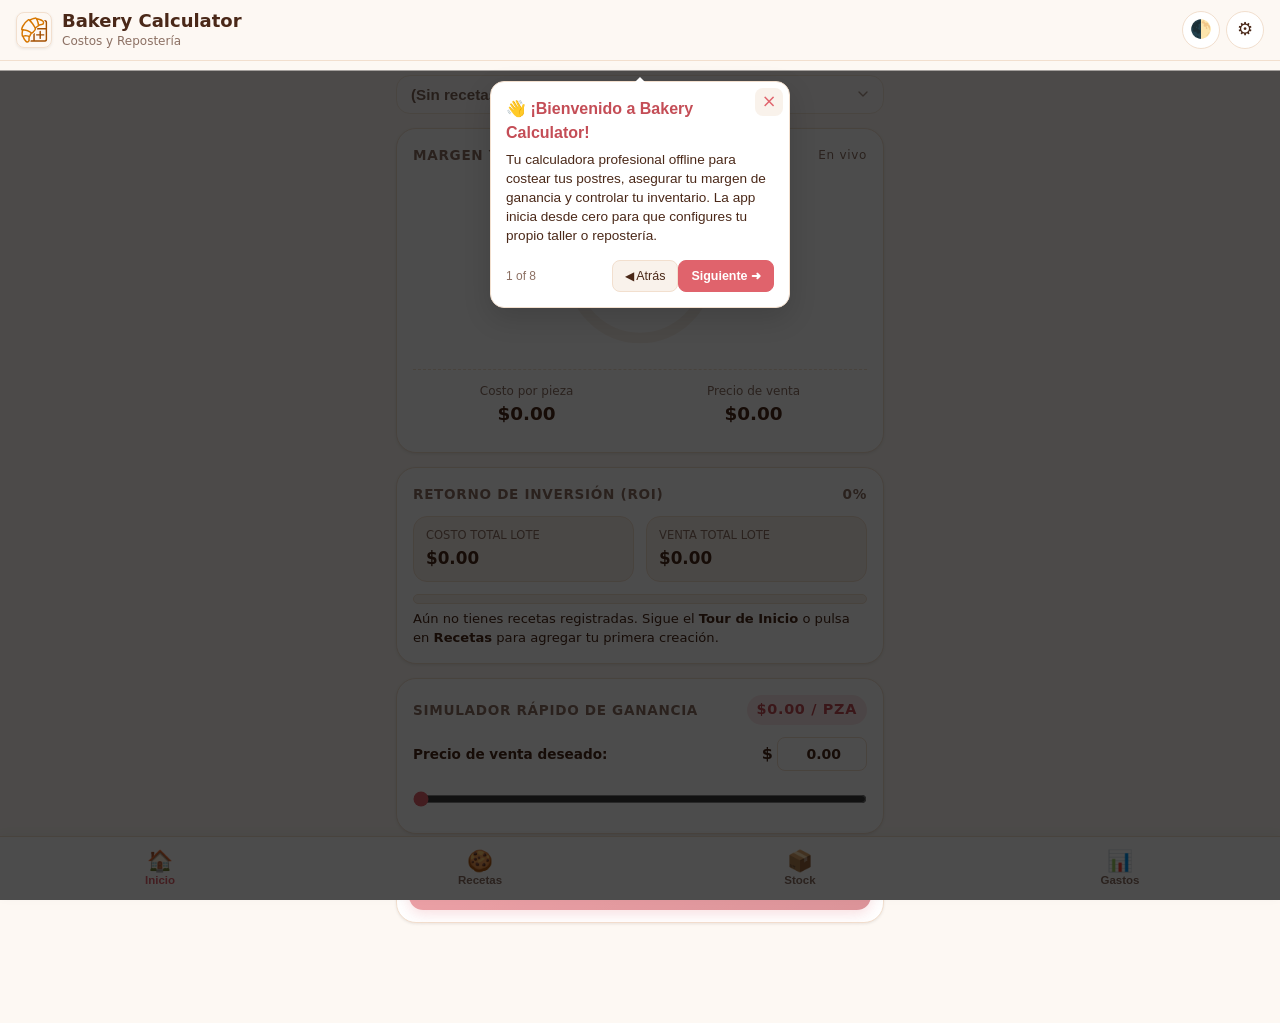
<file: index.html>
﻿<!DOCTYPE html>
<html lang="es-MX">
<head>
  <meta charset="UTF-8">
  <meta name="viewport" content="width=device-width, initial-scale=1.0, maximum-scale=5.0, viewport-fit=cover">
  <meta http-equiv="X-UA-Compatible" content="IE=edge">
  
  <!-- Cache Control (Section 2.2) -->
  <meta http-equiv="Cache-Control" content="no-cache, no-store, must-revalidate">
  <meta http-equiv="Pragma" content="no-cache">
  <meta http-equiv="Expires" content="0">

  <title>Bakery Calculator - Costos y Márgenes de Repostería</title>
  <meta name="description" content="Calculadora profesional offline-first para costeo de repostería y panadería artesanal, cálculo de márgenes, punto de equilibrio y control de inventario.">
  <meta name="author" content="Erik Fernando Pérez Díaz">
  <meta name="robots" content="index, follow">

  <!-- PWA & Apple Meta Tags -->
  <link rel="manifest" href="manifest.webmanifest">
  <link rel="icon" type="image/svg+xml" href="favicon.svg">
  <link rel="apple-touch-icon" href="icon-192.png">
  <meta name="apple-mobile-web-app-capable" content="yes">
  <meta name="apple-mobile-web-app-status-bar-style" content="black-translucent">
  <meta name="apple-mobile-web-app-title" content="Bakery Calc">

  <!-- Dynamic Theme Color -->
  <meta name="theme-color" media="(prefers-color-scheme: light)" content="#FDF8F3">
  <meta name="theme-color" media="(prefers-color-scheme: dark)" content="#1A120E">
  <meta name="theme-color" content="#FDF8F3">

  <!-- Open Graph -->
  <meta property="og:type" content="website">
  <meta property="og:locale" content="es_MX">
  <meta property="og:title" content="Bakery Calculator - Costos y Márgenes de Repostería">
  <meta property="og:description" content="Calcula al instante costos de producción, márgenes de ganancia, ROI e inventario de tus recetas de repostería.">
  <meta property="og:image" content="icon-512.png">

  <!-- Twitter Card -->
  <meta name="twitter:card" content="summary">
  <meta name="twitter:title" content="Bakery Calculator">
  <meta name="twitter:description" content="Control de costos, punto de equilibrio y mermas en repostería artesanal.">
  <meta name="twitter:image" content="icon-512.png">

  <!-- Schema.org JSON-LD -->
  <script type="application/ld+json">
  {
    "@context": "https://schema.org",
    "@type": "WebApplication",
    "name": "Bakery Calculator",
    "alternateName": "Bakery Calculator",
    "author": {
      "@type": "Person",
      "name": "Erik Fernando Pérez Díaz"
    },
    "applicationCategory": "BusinessApplication",
    "operatingSystem": "All (Web, iOS, Android)",
    "description": "Aplicación web progresiva móvil para el cálculo de costos de recetas, márgenes de ganancia, retorno de inversión y deducción de stock en repostería artesanal.",
    "offers": {
      "@type": "Offer",
      "price": "0",
      "priceCurrency": "MXN"
    }
  }
  </script>

  <!-- Vendor Styles (Driver.js offline) -->
  <link rel="stylesheet" href="css/vendor/driver.css">

  <!-- Application Stylesheet -->
  <link rel="stylesheet" href="css/styles.b4k3r3.css">
</head>
<body>
  <!-- Main Header -->
  <header class="app-header">
    <a href="#" class="brand" data-view="tab-inicio" aria-label="Ir a Inicio">
      <img src="favicon.svg" alt="Logo Bakery Calculator" class="brand-logo" id="header-brand-logo">
      <div class="brand-text">
        <h1 id="header-brand-title">Bakery Calculator</h1>
        <span id="header-brand-subtitle">Costos y Repostería</span>
      </div>
    </a>
    <div class="header-actions">
      <button type="button" class="icon-btn" id="btn-header-theme-toggle" title="Cambiar tema claro/oscuro" aria-label="Cambiar tema">
        🌓
      </button>
      <button type="button" class="icon-btn" id="btn-header-settings" title="Ajustes y configuración" aria-label="Ajustes">
        ⚙
      </button>
    </div>
  </header>

  <!-- Main Views Container -->
  <main class="app-container">

    <!-- ========================================== -->
    <!-- TAB 1: INICIO (DASHBOARD)                 -->
    <!-- ========================================== -->
    <section id="tab-inicio" class="view-section active">
      <!-- Recipe Picker -->
      <div class="recipe-picker">
        <label for="hero-recipe-select" class="visually-hidden" style="position:absolute; width:1px; height:1px; overflow:hidden; clip:rect(0,0,0,0);">Selecciona la receta activa:</label>
        <select id="hero-recipe-select" class="select-styled" title="Selecciona la receta activa"></select>
      </div>

      <!-- Hero Card: Margen y Costo Unitario -->
      <div class="card" id="hero-metric-card">
        <div class="card-title">
          <span>Margen y Costo Unitario</span>
          <span style="font-size:0.75rem; text-transform:none; font-weight:normal; color:var(--text-muted);">En vivo</span>
        </div>
        <div class="hero-radial-container">
          <div class="radial-kpi-wrap">
            <svg class="radial-svg" viewBox="0 0 160 160" aria-hidden="true">
              <circle class="radial-bg-circle" cx="80" cy="80" r="64"></circle>
              <circle class="radial-stroke-profit" id="radial-circle-profit" cx="80" cy="80" r="64" stroke-dasharray="402.12" stroke-dashoffset="402.12"></circle>
            </svg>
            <div class="radial-center-text">
              <span class="margin-value" id="hero-margin-value">0%</span>
              <span class="margin-label">Margen Real</span>
            </div>
          </div>
          <div class="hero-submetrics">
            <div class="submetric-item">
              <span class="submetric-label">Costo por pieza</span>
              <span class="submetric-val" id="hero-unit-cost">$0.00</span>
            </div>
            <div class="submetric-item">
              <span class="submetric-label">Precio de venta</span>
              <span class="submetric-val" id="hero-sale-price">$0.00</span>
            </div>
          </div>
        </div>
      </div>

      <!-- ROI & Break-even Card -->
      <div class="card" id="roi-metric-card">
        <div class="card-title">
          <span>Retorno de Inversión (ROI)</span>
          <span id="roi-value-display" style="color:var(--text-muted); font-weight:700;">0%</span>
        </div>
        <div class="roi-grid">
          <div class="roi-metric">
            <div class="label">Costo Total Lote</div>
            <div class="value" id="roi-batch-cost">$0.00</div>
          </div>
          <div class="roi-metric">
            <div class="label">Venta Total Lote</div>
            <div class="value" id="roi-batch-revenue">$0.00</div>
          </div>
        </div>
        <div class="progress-track" aria-label="Progreso de punto de equilibrio">
          <div class="progress-bar-fill" id="roi-break-even-progress" style="width: 0%;"></div>
        </div>
        <div class="narrative-box" id="roi-narrative-text">
          Aún no tienes recetas registradas. Sigue el <strong>Tour de Inicio</strong> o pulsa en <strong>Recetas</strong> para agregar tu primera creación.
        </div>
      </div>

      <!-- Live Price Simulator -->
      <div class="card" id="simulador-card">
        <div class="card-title">
          <span>Simulador Rápido de Ganancia</span>
          <span class="sim-display-bubble" id="sim-unit-profit">+$0.00 / pza</span>
        </div>
        <div class="sim-row">
          <label for="sim-sale-price-input" style="font-size:0.85rem; font-weight:600;">Precio de venta deseado:</label>
          <div style="display:flex; align-items:center; gap:4px;">
            <span style="font-weight:700;">$</span>
            <input type="number" id="sim-sale-price-input" class="input-ctrl" step="0.50" min="0" value="0.00" style="width:90px; text-align:right; font-weight:700;">
          </div>
        </div>
        <input type="range" id="sim-sale-price-slider" class="sim-slider" min="0" max="100" step="0.50" value="0" aria-label="Deslizar precio de venta">
      </div>

      <!-- Big Bake Action Button -->
      <div class="card" style="padding: 12px; margin-bottom: 24px;">
        <button type="button" class="btn-bake-cta" id="btn-bake-cta" disabled style="opacity: 0.6;">
          <span>👨‍🍳</span> Sin Receta Activa
        </button>
      </div>
    </section>

    <!-- ========================================== -->
    <!-- TAB 2: RECETAS                             -->
    <!-- ========================================== -->
    <section id="tab-recetas" class="view-section">
      <div style="display:flex; justify-content:space-between; align-items:center; margin-bottom:12px;">
        <h2 style="font-size:1.15rem; font-weight:700;">Recetas de Repostería</h2>
        <button type="button" class="btn-primary" id="btn-open-recipe-wizard">
          + Nueva Receta
        </button>
      </div>

      <div class="form-group">
        <input type="search" id="recipe-search-input" class="input-ctrl" placeholder="🔍 Buscar receta..." aria-label="Buscar receta">
      </div>

      <!-- Fast Recipe Wizard Card (collapsible) -->
      <div class="card" id="recipe-wizard-card" style="display:none; border:2px solid var(--primary); background:var(--surface-elevated);">
        <div class="card-title">
          <span id="wizard-title">Alta Rápida de Receta</span>
          <button type="button" class="icon-btn" id="btn-cancel-wizard" style="width:28px;height:28px;font-size:0.8rem;" aria-label="Cerrar asistente">✕</button>
        </div>
        <form id="recipe-wizard-form">
          <input type="hidden" id="wizard-recipe-id" value="">
          
          <div style="font-size:0.8rem; font-weight:700; color:var(--primary-dark); margin-bottom:6px;">PASO 1: ESENCIALES</div>
          <div class="form-group">
            <label for="wizard-recipe-name">¿Cómo se llama el postre?</label>
            <input type="text" id="wizard-recipe-name" class="input-ctrl" placeholder="Ej. Galletas Chispas, Brownies..." required>
          </div>

          <div class="form-row">
            <div class="form-group">
              <label for="wizard-recipe-yield">¿Cuántas piezas rinde?</label>
              <input type="number" id="wizard-recipe-yield" class="input-ctrl" value="16" min="1" required>
            </div>
            <div class="form-group">
              <label for="wizard-recipe-weight">Peso por pieza (g)</label>
              <input type="number" id="wizard-recipe-weight" class="input-ctrl" value="80" min="1">
            </div>
          </div>

          <div class="form-row">
            <div class="form-group">
              <label for="wizard-recipe-price">Precio de venta ($ MXN)</label>
              <input type="number" step="0.50" id="wizard-recipe-price" class="input-ctrl" value="28.50" min="0.50" required>
            </div>
            <div class="form-group">
              <label for="wizard-recipe-merma">Merma estimada (%)</label>
              <input type="number" step="0.5" id="wizard-recipe-merma" class="input-ctrl" value="0" min="0" max="30">
            </div>
          </div>

          <div style="font-size:0.8rem; font-weight:700; color:var(--primary-dark); margin:12px 0 6px 0;">PASO 2: INGREDIENTES (TOCA Y SUMA)</div>
          <div class="chips-container" id="recipe-wizard-chips"></div>

          <div id="wizard-selected-items-list" style="margin: 10px 0;"></div>

          <!-- Foldable Indirects Accordion -->
          <div class="accordion">
            <div class="accordion-header">
              <span>⚙ Costos Indirectos del Lote (Opcional)</span>
              <span>▼</span>
            </div>
            <div class="accordion-body">
              <div class="form-row">
                <div class="form-group">
                  <label for="wizard-ind-gas">Minutos de Horno</label>
                  <input type="number" id="wizard-ind-gas" class="input-ctrl" value="18">
                </div>
                <div class="form-group">
                  <label for="wizard-ind-mo-tarifa">Tarifa Mano de Obra ($/hr)</label>
                  <input type="number" id="wizard-ind-mo-tarifa" class="input-ctrl" value="80">
                </div>
              </div>
              <div class="form-row">
                <div class="form-group">
                  <label for="wizard-ind-mo-tiempo">Minutos Mano de Obra</label>
                  <input type="number" id="wizard-ind-mo-tiempo" class="input-ctrl" value="45">
                </div>
                <div class="form-group">
                  <label for="wizard-ind-empaque">Empaque por pieza ($)</label>
                  <input type="number" step="0.10" id="wizard-ind-empaque" class="input-ctrl" value="2.00">
                </div>
              </div>
            </div>
          </div>

          <button type="submit" class="btn-primary" style="width:100%; margin-top:14px; padding:12px;">
            💾 Guardar Receta al Instante
          </button>
        </form>
      </div>

      <!-- Recipes Cards Dynamic List -->
      <div id="recipes-cards-list"></div>
    </section>

    <!-- ========================================== -->
    <!-- TAB 3: STOCK (INVENTARIO)                  -->
    <!-- ========================================== -->
    <section id="tab-stock" class="view-section">
      <!-- Permanent Fast Input Row -->
      <div class="fast-capture-box" id="fast-capture-box">
        <h3>⚡ Entrada Rápida de Insumo (1 toque)</h3>
        <form id="fast-insumo-form" class="fast-input-grid">
          <input type="text" id="fast-ins-name" class="input-ctrl" placeholder="Insumo (ej. Harina)" required>
          <input type="number" step="any" min="0.01" id="fast-ins-qty" class="input-ctrl" placeholder="Cant" required>
          <select id="fast-ins-unit" class="input-ctrl" style="padding:8px 4px;">
            <option value="g">gramos (g)</option>
            <option value="ml">mililitros (ml)</option>
            <option value="pza">piezas (pza)</option>
            <option value="kg">kilogramos (kg)</option>
            <option value="l">litros (l)</option>
          </select>
          <input type="number" step="any" min="0.01" id="fast-ins-price" class="input-ctrl" placeholder="$ Precio" required>
          <button type="submit" class="btn-primary btn-submit-fast" title="Guardar insumo">
            + Guardar
          </button>
        </form>
      </div>

      <div style="display:flex; justify-content:space-between; align-items:center; margin-bottom:10px;">
        <span style="font-size:0.85rem; font-weight:700; color:var(--text-muted); text-transform:uppercase;">Stock de Insumos</span>
        <span class="badge badge-info" id="insumos-count-badge">0 insumos</span>
      </div>

      <!-- Insumos Dynamic List -->
      <div id="insumos-cards-list"></div>
    </section>

    <!-- ========================================== -->
    <!-- TAB 4: GASTOS (OPERATIVOS)                 -->
    <!-- ========================================== -->
    <section id="tab-gastos" class="view-section">
      <div class="card-title" style="margin-bottom:14px;">
        <h2 style="font-size:1.15rem; font-weight:700; color:var(--text-primary); text-transform:none;">Costos Operativos Rápidos</h2>
      </div>

      <form id="gastos-operativos-form">
        <!-- Gas Card -->
        <div class="card">
          <div class="card-title">
            <span>🔥 Gas por Horneada</span>
          </div>
          <div class="form-row">
            <div class="form-group">
              <label for="gastos-gas-minutos">Minutos de horneado por lote</label>
              <input type="number" id="gastos-gas-minutos" class="input-ctrl" value="18" min="1">
            </div>
            <div class="form-group">
              <label for="gastos-gas-costo-min">Costo de gas ($/minuto)</label>
              <input type="number" step="0.0001" id="gastos-gas-costo-min" class="input-ctrl" value="0.2667">
            </div>
          </div>
          <p id="gastos-gas-total-display" style="font-size:0.82rem; color:var(--primary-dark); font-weight:600;">Costo calculado: $4.80 por lote</p>
        </div>

        <!-- Labor Card -->
        <div class="card">
          <div class="card-title">
            <span>👩‍🍳 Mano de Obra Directa</span>
          </div>
          <div class="form-row">
            <div class="form-group">
              <label for="gastos-mo-tarifa">Tarifa deseada ($/hora)</label>
              <input type="number" step="1" id="gastos-mo-tarifa" class="input-ctrl" value="80.00" min="0">
            </div>
            <div class="form-group">
              <label for="gastos-mo-tiempo">Tiempo de trabajo por lote (min)</label>
              <input type="number" id="gastos-mo-tiempo" class="input-ctrl" value="45" min="1">
            </div>
          </div>
          <p id="gastos-mo-total-display" style="font-size:0.82rem; color:var(--primary-dark); font-weight:600;">Costo por lote: $60.00</p>
        </div>

        <!-- Packaging Card -->
        <div class="card">
          <div class="card-title">
            <span>📦 Empaque por Pieza</span>
          </div>
          <div class="form-group">
            <label for="gastos-empaque-pieza">Bolsa celofán + Listón + Sticker ($/pza)</label>
            <input type="number" step="0.10" id="gastos-empaque-pieza" class="input-ctrl" value="2.00" min="0">
          </div>
        </div>

        <button type="submit" class="btn-primary" style="width:100%; padding:12px; margin-bottom:24px;">
          💾 Actualizar Parámetros Operativos
        </button>
      </form>
    </section>

    <!-- ========================================== -->
    <!-- TAB 5: AJUSTES (CONFIGURACIÓN & TOUR)      -->
    <!-- ========================================== -->
    <section id="tab-ajustes" class="view-section">
      <div class="card">
        <div class="card-title">
          <span>Identidad del Negocio</span>
        </div>
        <div class="form-group">
          <label for="settings-negocio-nombre">Nombre de tu Repostería / Taller</label>
          <input type="text" id="settings-negocio-nombre" class="input-ctrl" placeholder="Ej. Mi Taller Dulce" value="">
        </div>
        <p style="font-size:0.78rem; color:var(--text-muted);">
          Autor del sistema: <strong>Erik Fernando Pérez Díaz</strong>
        </p>
      </div>

      <!-- Theme Selector Card -->
      <div class="card">
        <div class="card-title">
          <span>Apariencia y Tema</span>
        </div>
        <div style="display:flex; flex-direction:column; gap:8px;">
          <label style="display:flex; align-items:center; gap:8px; font-size:0.875rem; cursor:pointer;">
            <input type="radio" name="theme-choice" value="auto" checked>
            <span>🌓 Automático (Sincronizado con el dispositivo)</span>
          </label>
          <label style="display:flex; align-items:center; gap:8px; font-size:0.875rem; cursor:pointer;">
            <input type="radio" name="theme-choice" value="light">
            <span>☀️ Modo Claro (Light)</span>
          </label>
          <label style="display:flex; align-items:center; gap:8px; font-size:0.875rem; cursor:pointer;">
            <input type="radio" name="theme-choice" value="dark">
            <span>🌙 Modo Oscuro (Dark)</span>
          </label>
        </div>
      </div>

      <!-- Interactive Tour Card -->
      <div class="card">
        <div class="card-title">
          <span>Aprendizaje y Onboarding</span>
        </div>
        <p style="font-size:0.82rem; color:var(--text-muted); margin-bottom:12px;">
          ¿Quieres repasar cómo configurar tu marca, registrar insumos, armar recetas y calcular costos?
        </p>
        <button type="button" class="btn-secondary" id="btn-start-tour-settings" style="width:100%; padding:10px;">
          🚀 Iniciar Tour Interactivo
        </button>
      </div>

      <!-- Backups Card -->
      <div class="card">
        <div class="card-title">
          <span>Gestión de Datos y Respaldo</span>
        </div>
        <div style="display:flex; flex-direction:column; gap:8px;">
          <button type="button" class="btn-secondary" id="btn-export-json">
            📥 Exportar Respaldo JSON
          </button>
          <input type="file" id="file-import-json" accept=".json" style="display:none;">
          <button type="button" class="btn-secondary" id="btn-import-json">
            📤 Restaurar desde JSON
          </button>
          <button type="button" class="btn-secondary" id="btn-restart-tour">
            🧭 Reiniciar Tour de Bienvenida
          </button>
          <button type="button" class="btn-secondary" id="btn-clear-all-data" style="color:var(--danger); border-color:var(--danger-light);">
            🗑 Borrar Todos los Datos y Empezar de Cero
          </button>
        </div>
      </div>

      <div style="text-align:center; font-size:0.75rem; color:var(--text-muted); margin: 20px 0;">
        Bakery Calculator v2.1.0-b4k3r3 • PWA Offline Ready
      </div>
    </section>

  </main>

  <!-- Bottom Navigation Bar -->
  <nav class="bottom-nav" id="bottom-nav-bar" aria-label="Navegación principal">
    <button type="button" class="nav-item active" data-view="tab-inicio">
      <span class="nav-icon">🏠</span>
      <span>Inicio</span>
    </button>
    <button type="button" class="nav-item" data-view="tab-recetas">
      <span class="nav-icon">🍪</span>
      <span>Recetas</span>
    </button>
    <button type="button" class="nav-item" data-view="tab-stock">
      <span class="nav-icon">📦</span>
      <span>Stock</span>
    </button>
    <button type="button" class="nav-item" data-view="tab-gastos">
      <span class="nav-icon">📊</span>
      <span>Gastos</span>
    </button>
  </nav>

  <!-- Native Confirm Dialog -->
  <dialog class="custom-modal" id="native-confirm-dialog">
    <div class="modal-header">
      <h2 id="confirm-dialog-title">Confirmación</h2>
    </div>
    <div id="confirm-dialog-body" style="font-size:0.9rem; line-height:1.4;"></div>
    <div class="modal-footer">
      <button type="button" class="btn-secondary" id="confirm-dialog-cancel">Cancelar</button>
      <button type="button" class="btn-primary" id="confirm-dialog-ok">Confirmar</button>
    </div>
  </dialog>

  <!-- Native Edit Insumo Dialog -->
  <dialog class="custom-modal" id="native-edit-insumo-dialog">
    <div class="modal-header">
      <h2>Editar Insumo</h2>
    </div>
    <form id="edit-insumo-form">
      <input type="hidden" id="edit-ins-id">
      <div class="form-group">
        <label for="edit-ins-name">Nombre del Insumo</label>
        <input type="text" id="edit-ins-name" class="input-ctrl" required>
      </div>
      <div class="form-group">
        <label for="edit-ins-provider">Proveedor</label>
        <input type="text" id="edit-ins-provider" class="input-ctrl">
      </div>
      <div class="form-row">
        <div class="form-group">
          <label for="edit-ins-qty">Cantidad Presentación</label>
          <input type="number" step="any" id="edit-ins-qty" class="input-ctrl" required>
        </div>
        <div class="form-group">
          <label for="edit-ins-unit">Unidad</label>
          <select id="edit-ins-unit" class="input-ctrl">
            <option value="g">gramos (g)</option>
            <option value="ml">mililitros (ml)</option>
            <option value="pza">piezas (pza)</option>
            <option value="kg">kilogramos (kg)</option>
            <option value="l">litros (l)</option>
          </select>
        </div>
      </div>
      <div class="form-row">
        <div class="form-group">
          <label for="edit-ins-price">Precio Pagado ($ MXN)</label>
          <input type="number" step="any" id="edit-ins-price" class="input-ctrl" required>
        </div>
        <div class="form-group">
          <label for="edit-ins-stock">Stock Actual</label>
          <input type="number" step="any" id="edit-ins-stock" class="input-ctrl" required>
        </div>
      </div>
      <div class="form-group">
        <label for="edit-ins-stockmin">Stock Mínimo (Alerta)</label>
        <input type="number" step="any" id="edit-ins-stockmin" class="input-ctrl">
      </div>
      <div class="modal-footer">
        <button type="button" class="btn-secondary" id="edit-ins-cancel">Cancelar</button>
        <button type="submit" class="btn-primary">Guardar Cambios</button>
      </div>
    </form>
  </dialog>

  <!-- Offline Driver.js bundle (No external network required) -->
  <script src="js/vendor/driver.iife.js"></script>

  <!-- Modular Application Entry Point (No inline JS) -->
  <script type="module" src="js/app.b4k3r3.js"></script>
</body>
</html>
</file>
<file: css/vendor/driver.css>
.driver-active .driver-overlay,.driver-active *{pointer-events:none}.driver-active .driver-active-element,.driver-active .driver-active-element *,.driver-popover,.driver-popover *{pointer-events:auto}@keyframes animate-fade-in{0%{opacity:0}to{opacity:1}}.driver-fade .driver-overlay{animation:animate-fade-in .2s ease-in-out}.driver-fade .driver-popover{animation:animate-fade-in .2s}.driver-popover{all:unset;box-sizing:border-box;color:#2d2d2d;margin:0;padding:15px;border-radius:5px;min-width:250px;max-width:300px;box-shadow:0 1px 10px #0006;z-index:1000000000;position:fixed;top:0;right:0;background-color:#fff}.driver-popover *{font-family:Helvetica Neue,Inter,ui-sans-serif,"Apple Color Emoji",Helvetica,Arial,sans-serif}.driver-popover-title{font:19px/normal sans-serif;font-weight:700;display:block;position:relative;line-height:1.5;zoom:1;margin:0}.driver-popover-close-btn{all:unset;position:absolute;top:0;right:0;width:32px;height:28px;cursor:pointer;font-size:18px;font-weight:500;color:#d2d2d2;z-index:1;text-align:center;transition:color;transition-duration:.2s}.driver-popover-close-btn:hover,.driver-popover-close-btn:focus{color:#2d2d2d}.driver-popover-title[style*=block]+.driver-popover-description{margin-top:5px}.driver-popover-description{margin-bottom:0;font:14px/normal sans-serif;line-height:1.5;font-weight:400;zoom:1}.driver-popover-footer{margin-top:15px;text-align:right;zoom:1;display:flex;align-items:center;justify-content:space-between}.driver-popover-progress-text{font-size:13px;font-weight:400;color:#727272;zoom:1}.driver-popover-footer button{all:unset;display:inline-block;box-sizing:border-box;padding:3px 7px;text-decoration:none;text-shadow:1px 1px 0 #fff;background-color:#fff;color:#2d2d2d;font:12px/normal sans-serif;cursor:pointer;outline:0;zoom:1;line-height:1.3;border:1px solid #ccc;border-radius:3px}.driver-popover-footer .driver-popover-btn-disabled{opacity:.5;pointer-events:none}:not(body):has(>.driver-active-element){overflow:hidden!important}.driver-no-interaction,.driver-no-interaction *{pointer-events:none!important}.driver-popover-footer button:hover,.driver-popover-footer button:focus{background-color:#f7f7f7}.driver-popover-navigation-btns{display:flex;flex-grow:1;justify-content:flex-end}.driver-popover-navigation-btns button+button{margin-left:4px}.driver-popover-arrow{content:"";position:absolute;border:5px solid #fff}.driver-popover-arrow-side-over{display:none}.driver-popover-arrow-side-left{left:100%;border-right-color:transparent;border-bottom-color:transparent;border-top-color:transparent}.driver-popover-arrow-side-right{right:100%;border-left-color:transparent;border-bottom-color:transparent;border-top-color:transparent}.driver-popover-arrow-side-top{top:100%;border-right-color:transparent;border-bottom-color:transparent;border-left-color:transparent}.driver-popover-arrow-side-bottom{bottom:100%;border-left-color:transparent;border-top-color:transparent;border-right-color:transparent}.driver-popover-arrow-side-center{display:none}.driver-popover-arrow-side-left.driver-popover-arrow-align-start,.driver-popover-arrow-side-right.driver-popover-arrow-align-start{top:15px}.driver-popover-arrow-side-top.driver-popover-arrow-align-start,.driver-popover-arrow-side-bottom.driver-popover-arrow-align-start{left:15px}.driver-popover-arrow-align-end.driver-popover-arrow-side-left,.driver-popover-arrow-align-end.driver-popover-arrow-side-right{bottom:15px}.driver-popover-arrow-side-top.driver-popover-arrow-align-end,.driver-popover-arrow-side-bottom.driver-popover-arrow-align-end{right:15px}.driver-popover-arrow-side-left.driver-popover-arrow-align-center,.driver-popover-arrow-side-right.driver-popover-arrow-align-center{top:50%;margin-top:-5px}.driver-popover-arrow-side-top.driver-popover-arrow-align-center,.driver-popover-arrow-side-bottom.driver-popover-arrow-align-center{left:50%;margin-left:-5px}.driver-popover-arrow-none{display:none}
</file>
<file: css/styles.b4k3r3.css>
﻿/* Bakery Calculator - Stylesheet (v2.1.0-b4k3r3) */
:root {
  color-scheme: light dark;
  --bg-main: light-dark(#FDF8F3, #1A120E);
  --surface: light-dark(#FFFFFF, #261B16);
  --surface-elevated: light-dark(#FFFDF9, #32231D);
  --surface-input: light-dark(#F9F2EB, #1F1511);
  --text-primary: light-dark(#4A2818, #F7ECE4);
  --text-muted: light-dark(#8C7063, #B89C8E);
  --primary: light-dark(#E0636C, #E5737B);
  --primary-dark: light-dark(#C44D56, #C75B63);
  --primary-light: light-dark(#FBE8EA, #442226);
  --border: light-dark(#F2DFCE, #443026);
  --border-focus: light-dark(#E0636C, #E5737B);
  --gold: light-dark(#C89B5E, #E0B47A);
  --success: light-dark(#2E8B57, #45B277);
  --success-light: light-dark(#E6F4EA, #1A3826);
  --danger: light-dark(#C93B2B, #E25B4C);
  --danger-light: light-dark(#FCE8E6, #3E1D19);
  --warning: light-dark(#D97706, #F59E0B);
  --warning-light: light-dark(#FEF3C7, #422806);

  --font-family: system-ui, -apple-system, BlinkMacSystemFont, 'Segoe UI', Roboto, Helvetica, Arial, sans-serif;
  --radius-sm: 8px;
  --radius-md: 14px;
  --radius-lg: 20px;
  --radius-full: 9999px;

  --shadow-sm: 0 1px 3px rgba(0, 0, 0, 0.08);
  --shadow-md: 0 4px 14px rgba(0, 0, 0, 0.08);
  --shadow-lg: 0 10px 28px rgba(0, 0, 0, 0.14);

  --nav-height: 64px;
  --header-height: 60px;
}

*, *::before, *::after {
  box-sizing: border-box;
  margin: 0;
  padding: 0;
  -webkit-tap-highlight-color: transparent;
}

html, body {
  width: 100%;
  min-height: 100%;
  font-family: var(--font-family);
  background-color: var(--bg-main);
  color: var(--text-primary);
  line-height: 1.5;
  font-size: 16px;
  text-rendering: optimizeLegibility;
  -webkit-font-smoothing: antialiased;
}

body {
  display: flex;
  flex-direction: column;
  padding-bottom: calc(var(--nav-height) + env(safe-area-inset-bottom, 16px) + 12px);
  padding-top: env(safe-area-inset-top, 0px);
}

/* Accessibility: focus ring */
:focus-visible {
  outline: 2px solid var(--primary);
  outline-offset: 2px;
}

/* Container */
.app-container {
  width: 100%;
  max-width: 520px;
  margin: 0 auto;
  padding: 0 16px;
  display: flex;
  flex-direction: column;
  flex: 1;
}

/* Header */
.app-header {
  position: sticky;
  top: 0;
  z-index: 40;
  background-color: var(--bg-main);
  border-bottom: 1px solid var(--border);
  padding: 10px 16px;
  display: flex;
  align-items: center;
  justify-content: space-between;
  backdrop-filter: blur(8px);
}

.brand {
  display: flex;
  align-items: center;
  gap: 10px;
  text-decoration: none;
  color: var(--text-primary);
}

.brand-logo {
  width: 36px;
  height: 36px;
  border-radius: var(--radius-sm);
  object-fit: cover;
  border: 1px solid var(--border);
  box-shadow: var(--shadow-sm);
}

.brand-text h1 {
  font-size: 1.125rem;
  font-weight: 700;
  line-height: 1.2;
}

.brand-text span {
  font-size: 0.75rem;
  color: var(--text-muted);
  display: block;
}

.header-actions {
  display: flex;
  align-items: center;
  gap: 6px;
}

.icon-btn {
  background: var(--surface);
  border: 1px solid var(--border);
  color: var(--text-primary);
  width: 38px;
  height: 38px;
  border-radius: var(--radius-full);
  display: inline-flex;
  align-items: center;
  justify-content: center;
  cursor: pointer;
  font-size: 1.1rem;
  transition: transform 0.15s ease, background-color 0.15s ease;
}

.icon-btn:hover {
  background: var(--surface-elevated);
}

.icon-btn:active {
  transform: scale(0.94);
}

/* Bottom Navigation */
.bottom-nav {
  position: fixed;
  bottom: 0;
  left: 0;
  right: 0;
  height: calc(var(--nav-height) + env(safe-area-inset-bottom, 0px));
  padding-bottom: env(safe-area-inset-bottom, 0px);
  background-color: var(--surface);
  border-top: 1px solid var(--border);
  display: flex;
  justify-content: space-around;
  align-items: center;
  z-index: 50;
  box-shadow: 0 -2px 10px rgba(0, 0, 0, 0.04);
}

.nav-item {
  flex: 1;
  display: flex;
  flex-direction: column;
  align-items: center;
  justify-content: center;
  gap: 3px;
  height: 100%;
  color: var(--text-muted);
  background: none;
  border: none;
  cursor: pointer;
  font-size: 0.72rem;
  font-weight: 600;
  transition: color 0.15s ease, transform 0.15s ease;
  user-select: none;
}

.nav-item .nav-icon {
  font-size: 1.3rem;
  line-height: 1;
}

.nav-item.active {
  color: var(--primary);
}

.nav-item:active {
  transform: scale(0.92);
}

/* Views router */
.view-section {
  display: none;
  animation: fadeIn 0.2s ease-in-out;
  padding-top: 14px;
}

.view-section.active {
  display: block;
}

@keyframes fadeIn {
  from { opacity: 0; transform: translateY(4px); }
  to { opacity: 1; transform: translateY(0); }
}

/* Card components */
.card {
  background-color: var(--surface);
  border: 1px solid var(--border);
  border-radius: var(--radius-lg);
  padding: 16px;
  margin-bottom: 14px;
  box-shadow: var(--shadow-sm);
  transition: box-shadow 0.2s ease, border-color 0.2s ease;
}

.card:hover {
  box-shadow: var(--shadow-md);
}

.card-title {
  font-size: 0.85rem;
  font-weight: 700;
  text-transform: uppercase;
  letter-spacing: 0.05em;
  color: var(--text-muted);
  margin-bottom: 12px;
  display: flex;
  align-items: center;
  justify-content: space-between;
}

/* Postre selector in hero */
.recipe-picker {
  display: flex;
  gap: 8px;
  align-items: center;
  margin-bottom: 14px;
}

.select-styled {
  flex: 1;
  appearance: none;
  background-color: var(--surface);
  color: var(--text-primary);
  border: 1px solid var(--border);
  border-radius: var(--radius-md);
  padding: 10px 14px;
  font-size: 0.95rem;
  font-weight: 600;
  cursor: pointer;
  background-image: url("data:image/svg+xml;charset=UTF-8,%3csvg xmlns='http://www.w3.org/2000/svg' viewBox='0 0 24 24' fill='none' stroke='%238C7063' stroke-width='2' stroke-linecap='round' stroke-linejoin='round'%3e%3cpolyline points='6 9 12 15 18 9'%3e%3c/polyline%3e%3c/svg%3e");
  background-repeat: no-repeat;
  background-position: right 12px center;
  background-size: 16px;
  padding-right: 36px;
}

/* Hero Radial KPI */
.hero-radial-container {
  display: flex;
  flex-direction: column;
  align-items: center;
  justify-content: center;
  padding: 8px 0;
  position: relative;
}

.radial-kpi-wrap {
  position: relative;
  width: 170px;
  height: 170px;
  display: flex;
  align-items: center;
  justify-content: center;
}

.radial-svg {
  transform: rotate(-90deg);
  width: 100%;
  height: 100%;
}

.radial-bg-circle {
  fill: none;
  stroke: var(--surface-input);
  stroke-width: 10;
}

.radial-stroke-cost {
  fill: none;
  stroke: var(--warning);
  stroke-width: 10;
  stroke-linecap: round;
  transition: stroke-dashoffset 0.6s cubic-bezier(0.4, 0, 0.2, 1);
}

.radial-stroke-profit {
  fill: none;
  stroke: var(--success);
  stroke-width: 10;
  stroke-linecap: round;
  transition: stroke-dashoffset 0.6s cubic-bezier(0.4, 0, 0.2, 1);
}

.radial-center-text {
  position: absolute;
  display: flex;
  flex-direction: column;
  align-items: center;
  justify-content: center;
  text-align: center;
}

.radial-center-text .margin-value {
  font-size: 2.1rem;
  font-weight: 800;
  line-height: 1;
  color: var(--text-primary);
}

.radial-center-text .margin-label {
  font-size: 0.75rem;
  font-weight: 600;
  color: var(--text-muted);
  text-transform: uppercase;
  margin-top: 4px;
}

.hero-submetrics {
  display: flex;
  justify-content: space-around;
  width: 100%;
  margin-top: 14px;
  padding-top: 12px;
  border-top: 1px dashed var(--border);
}

.submetric-item {
  text-align: center;
}

.submetric-label {
  font-size: 0.75rem;
  color: var(--text-muted);
  display: block;
}

.submetric-val {
  font-size: 1.15rem;
  font-weight: 700;
  color: var(--text-primary);
}

/* ROI & Break-even Card */
.roi-grid {
  display: grid;
  grid-template-columns: 1fr 1fr;
  gap: 12px;
  margin-bottom: 12px;
}

.roi-metric {
  background: var(--surface-input);
  border-radius: var(--radius-md);
  padding: 10px 12px;
  border: 1px solid var(--border);
}

.roi-metric .label {
  font-size: 0.72rem;
  color: var(--text-muted);
  text-transform: uppercase;
}

.roi-metric .value {
  font-size: 1.05rem;
  font-weight: 700;
  color: var(--text-primary);
  margin-top: 2px;
}

.progress-track {
  width: 100%;
  height: 10px;
  background-color: var(--surface-input);
  border-radius: var(--radius-full);
  overflow: hidden;
  position: relative;
  margin: 10px 0 6px 0;
  border: 1px solid var(--border);
}

.progress-bar-fill {
  height: 100%;
  background: linear-gradient(90deg, var(--warning), var(--success));
  border-radius: var(--radius-full);
  transition: width 0.4s ease;
}

.narrative-box {
  font-size: 0.82rem;
  color: var(--text-primary);
  line-height: 1.4;
  margin-top: 6px;
}

.narrative-highlight {
  font-weight: 700;
  color: var(--primary-dark);
}

/* Interactive Simulator */
.sim-row {
  display: flex;
  align-items: center;
  justify-content: space-between;
  margin-bottom: 10px;
}

.sim-slider {
  width: 100%;
  margin: 10px 0;
  accent-color: var(--primary);
  cursor: pointer;
}

.sim-display-bubble {
  background: var(--primary-light);
  color: var(--primary-dark);
  padding: 4px 10px;
  border-radius: var(--radius-full);
  font-weight: 700;
  font-size: 0.9rem;
}

/* Big Action Button (Hornear) */
.btn-bake-cta {
  width: 100%;
  background: linear-gradient(135deg, var(--primary), var(--primary-dark));
  color: #FFFFFF;
  border: none;
  border-radius: var(--radius-md);
  padding: 14px 20px;
  font-size: 1.05rem;
  font-weight: 700;
  display: flex;
  align-items: center;
  justify-content: center;
  gap: 10px;
  cursor: pointer;
  box-shadow: 0 4px 14px rgba(224, 99, 108, 0.35);
  transition: transform 0.15s ease, box-shadow 0.15s ease;
}

.btn-bake-cta:hover {
  box-shadow: 0 6px 18px rgba(224, 99, 108, 0.45);
}

.btn-bake-cta:active {
  transform: scale(0.97);
}

/* Fast Input Bar for Stock */
.fast-capture-box {
  background: var(--surface-elevated);
  border: 1px solid var(--border);
  border-radius: var(--radius-lg);
  padding: 12px 14px;
  margin-bottom: 16px;
  box-shadow: var(--shadow-sm);
}

.fast-capture-box h3 {
  font-size: 0.8rem;
  text-transform: uppercase;
  color: var(--text-muted);
  margin-bottom: 8px;
  letter-spacing: 0.04em;
}

.fast-input-grid {
  display: grid;
  grid-template-columns: 1.5fr 1fr 1fr 0.8fr auto;
  gap: 6px;
  align-items: center;
}

@media (max-width: 440px) {
  .fast-input-grid {
    grid-template-columns: 1fr 1fr;
  }
  .fast-input-grid .btn-submit-fast {
    grid-column: span 2;
  }
}

.input-ctrl {
  width: 100%;
  background-color: var(--surface);
  border: 1px solid var(--border);
  color: var(--text-primary);
  border-radius: var(--radius-sm);
  padding: 8px 10px;
  font-size: 0.875rem;
  font-family: inherit;
  transition: border-color 0.15s ease;
}

.input-ctrl:focus {
  border-color: var(--border-focus);
}

.btn-primary {
  background-color: var(--primary);
  color: #FFF;
  border: none;
  border-radius: var(--radius-sm);
  padding: 8px 14px;
  font-size: 0.875rem;
  font-weight: 600;
  cursor: pointer;
  transition: background-color 0.15s ease, transform 0.15s ease;
  display: inline-flex;
  align-items: center;
  justify-content: center;
  gap: 6px;
}

.btn-primary:hover {
  background-color: var(--primary-dark);
}

.btn-primary:active {
  transform: scale(0.96);
}

.btn-secondary {
  background-color: var(--surface-input);
  color: var(--text-primary);
  border: 1px solid var(--border);
  border-radius: var(--radius-sm);
  padding: 8px 12px;
  font-size: 0.875rem;
  font-weight: 600;
  cursor: pointer;
}

/* List Items (Stock & Recetas) */
.item-card {
  background-color: var(--surface);
  border: 1px solid var(--border);
  border-radius: var(--radius-md);
  padding: 12px 14px;
  margin-bottom: 10px;
  display: flex;
  flex-direction: column;
  gap: 8px;
  box-shadow: var(--shadow-sm);
}

.item-card-header {
  display: flex;
  justify-content: space-between;
  align-items: flex-start;
}

.item-title {
  font-size: 0.95rem;
  font-weight: 700;
  color: var(--text-primary);
}

.item-subtitle {
  font-size: 0.78rem;
  color: var(--text-muted);
}

.item-badges {
  display: flex;
  gap: 6px;
  flex-wrap: wrap;
}

.badge {
  font-size: 0.72rem;
  font-weight: 700;
  padding: 3px 8px;
  border-radius: var(--radius-full);
  display: inline-flex;
  align-items: center;
  gap: 4px;
}

.badge-warning {
  background-color: var(--warning-light);
  color: var(--warning);
}

.badge-danger {
  background-color: var(--danger-light);
  color: var(--danger);
}

.badge-success {
  background-color: var(--success-light);
  color: var(--success);
}

.badge-info {
  background-color: var(--primary-light);
  color: var(--primary);
}

.item-card-actions {
  display: flex;
  align-items: center;
  justify-content: space-between;
  gap: 8px;
  border-top: 1px solid var(--border);
  padding-top: 8px;
  margin-top: 2px;
}

.btn-one-touch {
  background-color: var(--surface-input);
  border: 1px solid var(--border);
  color: var(--text-primary);
  border-radius: var(--radius-sm);
  padding: 6px 10px;
  font-size: 0.78rem;
  font-weight: 600;
  cursor: pointer;
  display: inline-flex;
  align-items: center;
  gap: 4px;
}

.btn-one-touch:hover {
  background-color: var(--border);
}

/* Recipes Wizard / Chips */
.chips-container {
  display: flex;
  flex-wrap: wrap;
  gap: 6px;
  margin: 10px 0;
}

.chip-btn {
  background-color: var(--surface-input);
  border: 1px solid var(--border);
  color: var(--text-primary);
  border-radius: var(--radius-full);
  padding: 5px 12px;
  font-size: 0.78rem;
  font-weight: 600;
  cursor: pointer;
  transition: all 0.15s ease;
}

.chip-btn:hover {
  border-color: var(--primary);
  color: var(--primary);
}

.chip-btn:active {
  transform: scale(0.95);
}

/* Foldable Accordion */
.accordion {
  border: 1px solid var(--border);
  border-radius: var(--radius-md);
  margin-top: 10px;
  overflow: hidden;
}

.accordion-header {
  background-color: var(--surface-input);
  padding: 10px 14px;
  font-size: 0.85rem;
  font-weight: 600;
  color: var(--text-primary);
  cursor: pointer;
  display: flex;
  justify-content: space-between;
  align-items: center;
}

.accordion-body {
  padding: 14px;
  background-color: var(--surface);
  display: none;
}

.accordion.open .accordion-body {
  display: block;
}

/* Form Groups */
.form-group {
  margin-bottom: 12px;
}

.form-group label {
  display: block;
  font-size: 0.8rem;
  font-weight: 600;
  color: var(--text-muted);
  margin-bottom: 4px;
}

.form-row {
  display: grid;
  grid-template-columns: 1fr 1fr;
  gap: 10px;
}

/* Toast Notifications */
#toast-container {
  position: fixed;
  top: 16px;
  left: 50%;
  transform: translateX(-50%);
  z-index: 1000;
  display: flex;
  flex-direction: column;
  gap: 8px;
  pointer-events: none;
  width: 90%;
  max-width: 400px;
}

.toast {
  background-color: var(--surface);
  color: var(--text-primary);
  border: 1px solid var(--border);
  border-left: 5px solid var(--primary);
  padding: 12px 16px;
  border-radius: var(--radius-md);
  box-shadow: var(--shadow-lg);
  font-size: 0.875rem;
  display: flex;
  align-items: center;
  justify-content: space-between;
  animation: slideDown 0.25s ease forwards;
  pointer-events: auto;
}

.toast.toast-success { border-left-color: var(--success); }
.toast.toast-danger { border-left-color: var(--danger); }
.toast.toast-warning { border-left-color: var(--warning); }

@keyframes slideDown {
  from { opacity: 0; transform: translateY(-16px); }
  to { opacity: 1; transform: translateY(0); }
}

/* Native Dialog / Modal */
dialog.custom-modal {
  margin: auto;
  border: 1px solid var(--border);
  border-radius: var(--radius-lg);
  background: var(--surface);
  color: var(--text-primary);
  padding: 20px;
  max-width: 460px;
  width: 90%;
  box-shadow: var(--shadow-lg);
}

dialog.custom-modal::backdrop {
  background: rgba(0, 0, 0, 0.55);
  backdrop-filter: blur(3px);
}

.modal-header {
  display: flex;
  justify-content: space-between;
  align-items: center;
  margin-bottom: 14px;
}

.modal-header h2 {
  font-size: 1.15rem;
  font-weight: 700;
}

.modal-footer {
  display: flex;
  justify-content: flex-end;
  gap: 8px;
  margin-top: 18px;
}

/* Driver.js theme custom styling */
.driver-popover {
  background-color: var(--surface) !important;
  color: var(--text-primary) !important;
  border: 1px solid var(--border) !important;
  border-radius: var(--radius-md) !important;
  box-shadow: var(--shadow-lg) !important;
  font-family: var(--font-family) !important;
}

.driver-popover-title {
  color: var(--primary-dark) !important;
  font-size: 1rem !important;
  font-weight: 700 !important;
}

.driver-popover-description {
  color: var(--text-primary) !important;
  font-size: 0.85rem !important;
  line-height: 1.4 !important;
}

/* Close button - completely eliminate focus box / outline / borders */
.driver-popover-close-btn {
  all: unset !important;
  position: absolute !important;
  top: 6px !important;
  right: 6px !important;
  width: 28px !important;
  height: 28px !important;
  display: flex !important;
  align-items: center !important;
  justify-content: center !important;
  cursor: pointer !important;
  font-size: 1.1rem !important;
  line-height: 1 !important;
  color: var(--text-muted) !important;
  border: none !important;
  outline: none !important;
  box-shadow: none !important;
  background: transparent !important;
  border-radius: var(--radius-sm) !important;
  transition: color 0.15s ease, background-color 0.15s ease !important;
}

.driver-popover-close-btn:hover,
.driver-popover-close-btn:focus,
.driver-popover-close-btn:focus-visible,
.driver-popover-close-btn:active {
  border: none !important;
  outline: none !important;
  box-shadow: none !important;
  color: var(--primary) !important;
  background-color: var(--surface-input) !important;
}

/* Footer buttons - eliminate text-shadow (fixing double/ghost text bug) */
.driver-popover-footer button {
  all: unset !important;
  display: inline-block !important;
  box-sizing: border-box !important;
  background-color: var(--surface-input) !important;
  color: var(--text-primary) !important;
  border: 1px solid var(--border) !important;
  border-radius: var(--radius-sm) !important;
  padding: 6px 12px !important;
  font-size: 0.78rem !important;
  font-weight: 500 !important;
  cursor: pointer !important;
  text-shadow: none !important;
  transition: background-color 0.15s ease, border-color 0.15s ease !important;
}

.driver-popover-footer button:hover {
  background-color: var(--border) !important;
  text-shadow: none !important;
}

.driver-popover-footer button.driver-popover-next-btn {
  background-color: var(--primary) !important;
  color: #FFFFFF !important;
  border-color: var(--primary) !important;
  font-weight: 600 !important;
  text-shadow: none !important;
}

.driver-popover-footer button.driver-popover-next-btn:hover {
  background-color: var(--primary-dark) !important;
  border-color: var(--primary-dark) !important;
  text-shadow: none !important;
}

.driver-popover-progress-text {
  color: var(--text-muted) !important;
  font-size: 0.75rem !important;
  font-weight: 500 !important;
}

/* Popover Arrow matches dynamic surface */
.driver-popover-arrow-side-left { border-left-color: var(--surface) !important; }
.driver-popover-arrow-side-right { border-right-color: var(--surface) !important; }
.driver-popover-arrow-side-top { border-top-color: var(--surface) !important; }
.driver-popover-arrow-side-bottom { border-bottom-color: var(--surface) !important; }
</file>
